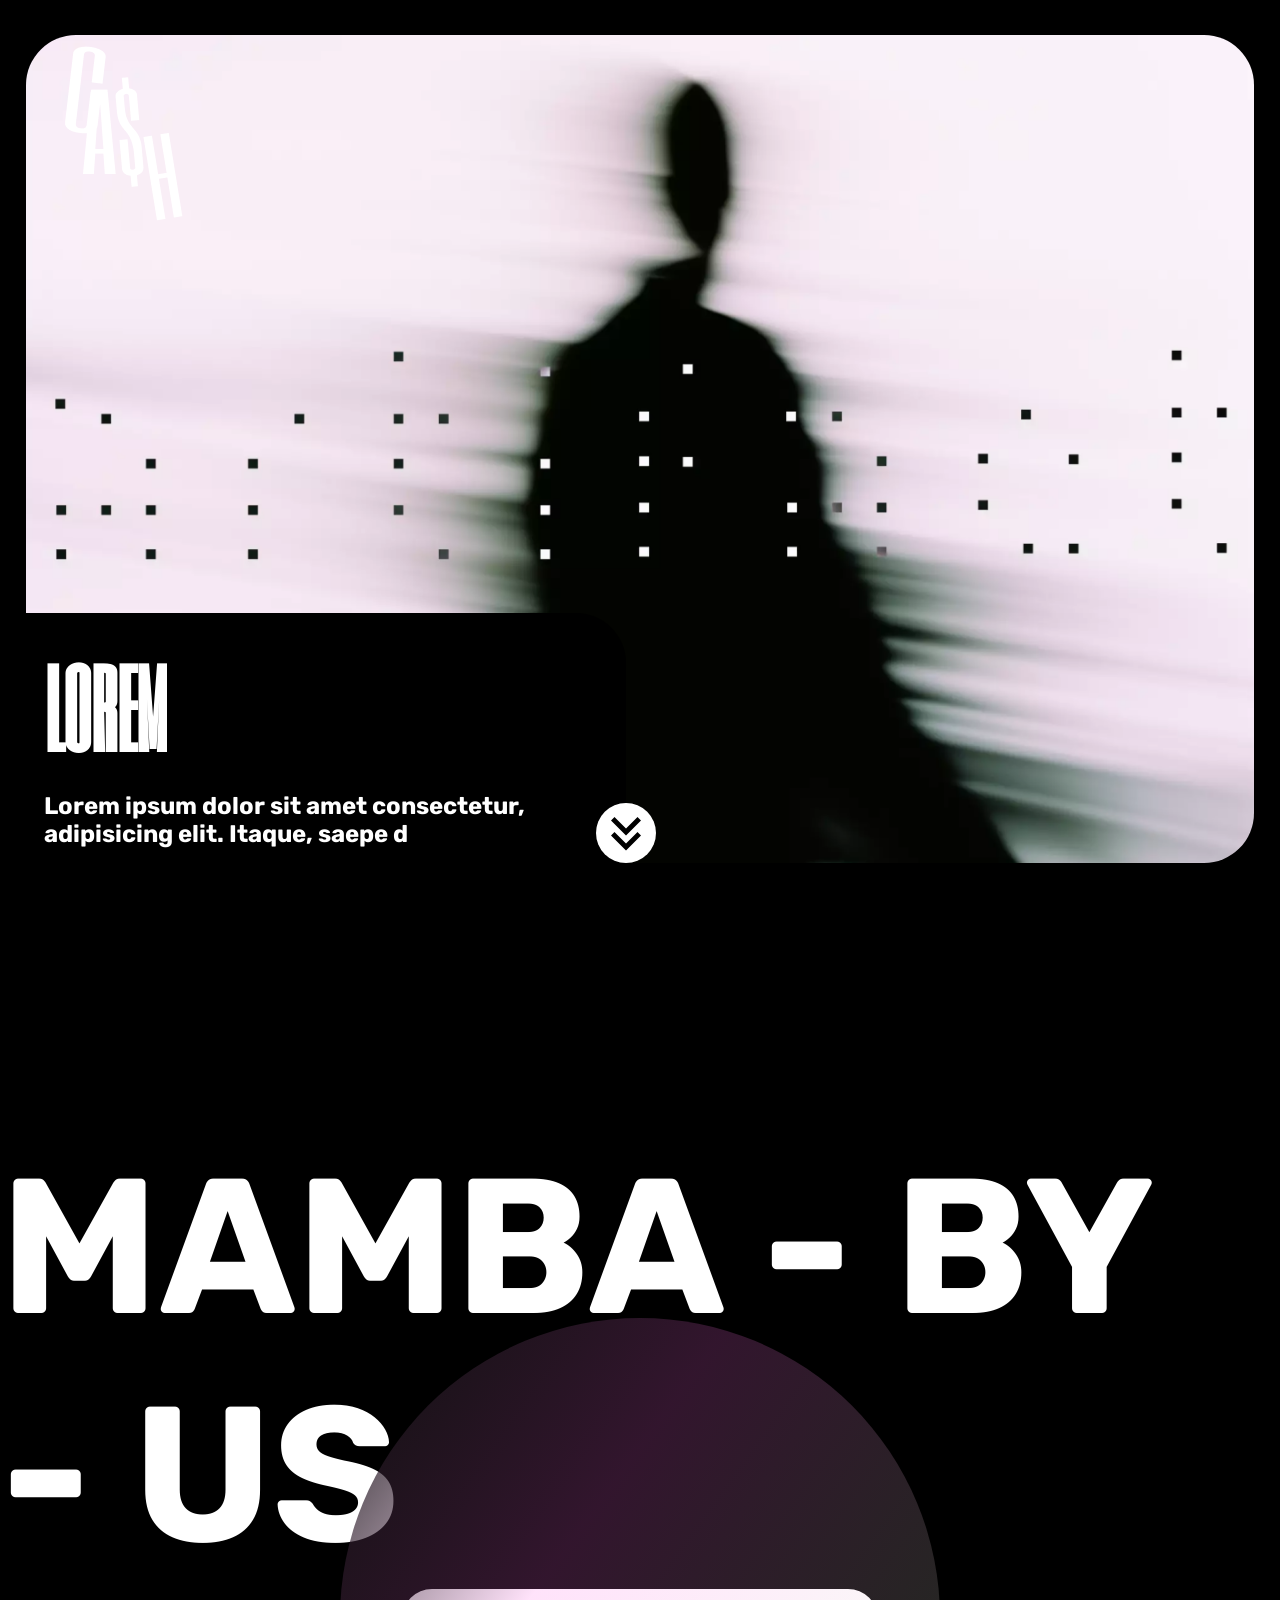
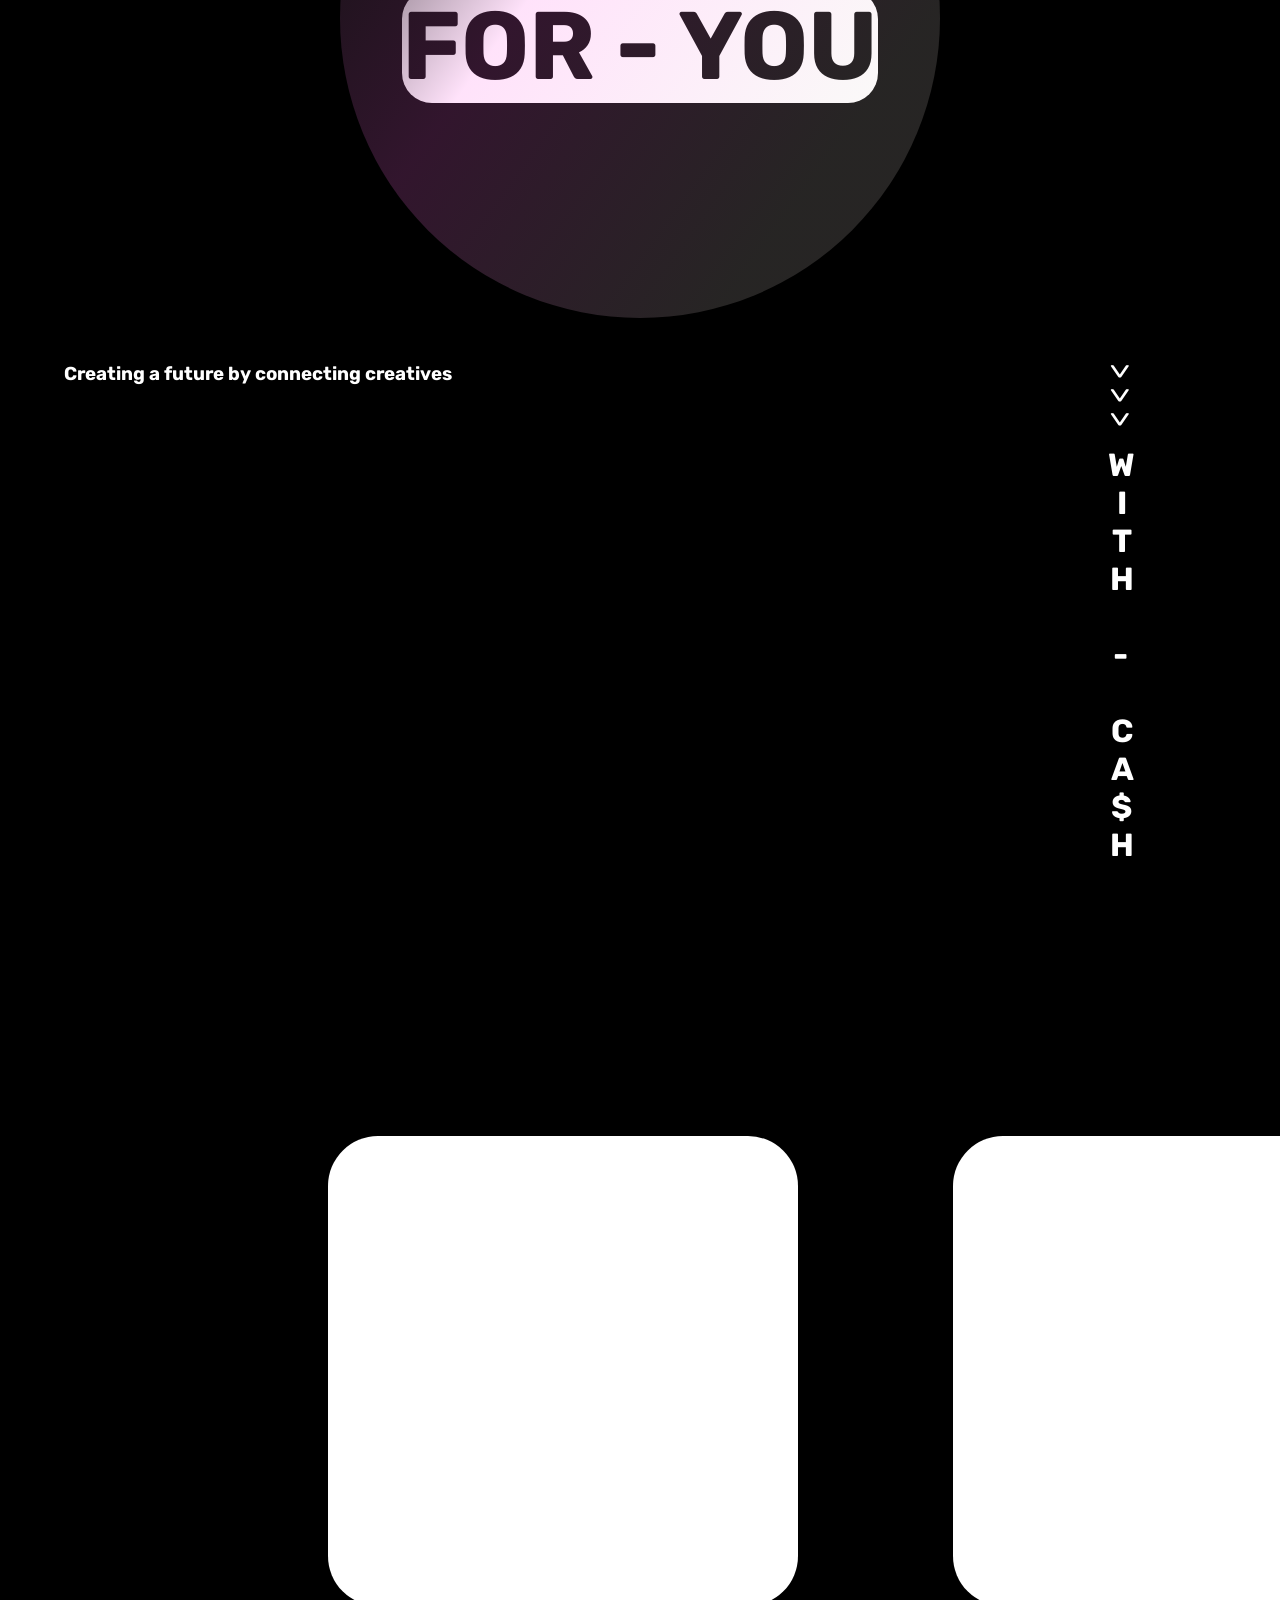
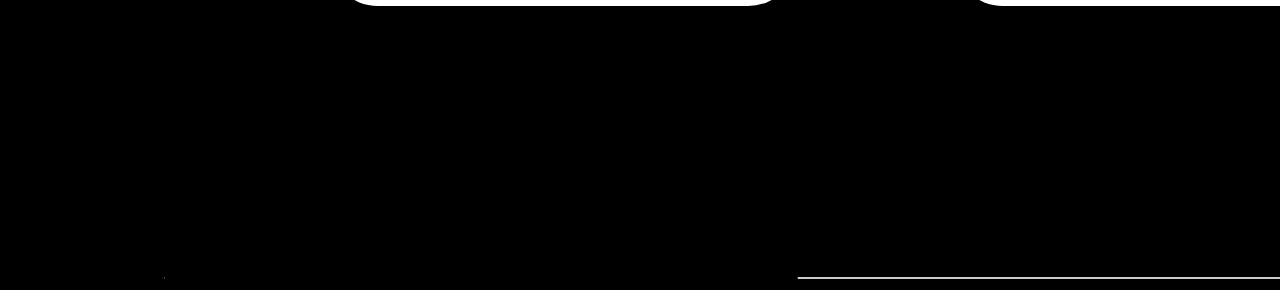
<file: index.html>
<!DOCTYPE html>
<html lang="en">

<head>
    <meta charset="UTF-8">
    <meta name="viewport" content="width=device-width, initial-scale=1.0">
    <link rel="preconnect" href="https://fonts.gstaic.com" crossorigin>
    <link href="https://fonts.googleapis.com/css2?family=Merriweather+Sans:wght@300&family=Merriweather:ital,wght@1,700&family=Rubik:ital,wght@0,300;0,400;1,400&display=swap" rel="stylesheet" />
    <link rel="preconnect" href="https://fonts.googeapis.com">
    <link rel="preconnect" href="https://fonts.gsc.com" crossorigin>
    <link href="https://fonts.googleapis.com/css2?family=Merriweather+Sans:wght@300&family=Merriweather:ital,wght@1,700&family=Rubik:ital,wght@0,300;0,400;1,400&family=Six+Caps&display=swap" rel="stylesheet" />
    <link rel="stylesheet" href="https://fonts.googleapis.com/css2?family=Material+Symbols+Rounded:opsz,wght,FILL,GRAD@48,400,0,0" />

    <link rel="stylesheet" href="./styles/style.css">
    <link rel="shortcut icon" href="./src/icon/favicon.ico" type="image/x-icon">

    <title>CASH</title>
</head>

<body>
    <script src="./script/script.js" defer></script>

    <div class="ini">
        <div class="banco_Inicial">
            <!-- IMG -->
            <div class="staticNO"></div>
            <div class="Info_content">
                <div class="text">
                    <p>
                        <h1>lorem</h1>
                        <h2>Lorem ipsum dolor sit amet consectetur, adipisicing elit. Itaque, saepe d</h2>
                    </p>
                </div>
            </div>
            <a id="tp" href="#TP">
                <div class="infs">
                    <!-- EFEITO DE SCROLL -->
                </div>
            </a>
        </div>
    </div>
    <div id="TP" class="Mamb_by_us">
        <h3>MAMBA - BY - US</h3>
        <h4>FOR - YOU</h4>
        <div class="balling"></div>
    </div>
    <div class="creation">
        <h3>Creating a future by connecting creatives</h3>
        <div class="com_cash">
            <div class="um"> > > ></div>
            <br>
            <h2> with - ca$h</h2>
        </div>
    </div>
    <div class="container">
        <div class="slider-wrapper">
            <button id="prev-slide" class="slide-button material-symbols-rounded">
              chevron_left
            </button>
            <ul class="image-list">
                <div class="info_cards_cash ">
                    <div class="inf image-item">
                        <div class="content"> 
                        </div>
                    </div>
                    <div class="inf image-item">
                        <div class="content">
                        </div>
                    </div>
                    <div class="inf image-item">
                        <div class="content">
                        </div>
                    </div>
                    <div class="inf image-item">
                        <div class="content"></div>
                    </div>
                </div> 
            </ul>
            <button id="next-slide" class="slide-button material-symbols-rounded">
                chevron_right
            </button>
        </div>
            <div class="slider-scrollbar">
              <div class="scrollbar-track">
                <div class="scrollbar-thumb"></div>
              </div>
            </div>
    </div>

</body>

</html>
</file>
<file: styles/style.css>
:root {
    --pri-color: #ffffff;
    --seg-color: #000000;    --themeO-color: rgba(41, 21, 38, 0.527);
    --themeT-color: rgba(223, 195, 181, 0.349);
}  

* {
    margin: 0%;
    padding: 0%;
    overflow-x: hidden;
}

html {
    font-family: 'Merriweather', serif;
    font-family: 'Merriweather Sans', sans-serif;
    font-family: 'Rubik', sans-serif;    scroll-behavior: smooth;
}

body {
  background-color: var(--seg-color);
  color: var(--pri-color)
}

h1 {   
   font-family: 'Six Caps', sans-serif;
    font-size: 7rem;
}
   .ini::before {
    position: absolute ;
    content: url(../src/images/CA$H.png);
    margin-left: 5vw;
    margin-top: 5vh;
    
}
.banco_Inicial {
    background-image: url(../src/images/BackStatc.png);
    background-position: center;
    background-size: cover;
    background-repeat: no-repeat;
    height: 92vh;
    width: 96%;
    margin-top: 35px;
    margin-left: 2%;
    border-radius: 50px;
    overflow-y: hidden;
    display: flex;
    flex-direction: column;
    justify-content: end;
}
.staticNO{
    width: 100%;
       height: 100%;
       }    .banco_Inicial .staticNO:hover {
       background-image: url(../src/images/BackHover.webp);
       background-position: center;
       background-size: cover;
       background-repeat: no-repeat;
       
       
}
   
.Info_content {
    position: absolute;
    display: flex;
    margin-top: 40px;
    height: 250px;
    width: 600px;
    background-color: var(--seg-color);
    border-top-right-radius: 50px;
}
.text {
    display: flex;
    width: 90%;
    margin-left: 3%;
    flex-direction: column;
    flex-wrap: nowrap;
    align-content: center;
    justify-content: space-between;
    align-items: flex-start;
}
.infs {
    cursor: pointer;
    content: '';
    width: 60PX;
    height: 60px;
    background-color: var(--pri-color);
    position: relative;
    margin-left: 570px;
    border-radius: 100%;
    overflow-y: hidden;
    background-image: url(../src/images/Traco.svg);
    background-position: center;
    background-size: cover;
    background-repeat: no-repeat;
}

#tp{
    transition: all  .4s ease-out;
    position: absolute;
}    
  #tp:hover .banco_Inicial {
        background-image: url(../src/images/BackStatc.png)!important;
    }
    
  .Mamb_by_us {
    padding-top: 30vh;
    display: grid;
    place-items: center;
    padding-bottom: 40vh;
  }

.Mamb_by_us h3 {
    font-size: 12rem;
}

.Mamb_by_us H4 {
    font-size: 6rem;
    color: var(--seg-color);
    background-color: var(--pri-color);
    border-radius: 30px;
}

.balling {
    height: 600px;
    width: 600px;
    background: rgb(17, 17, 17);
    background: linear-gradient(126deg, rgba(17, 17, 17, 1) 0%, rgba(255, 109, 231, 0.198) 38%, rgba(229, 219, 214, 0.1699054621848739) 78%);
    border-radius: 50%;
    position: absolute;
    margin-top: 400px;}.creation {
    padding-left: 5vw;
    padding-right: 5vw;
    display: flex;
    justify-content: space-between;
    padding-bottom: 8vh;
    margin-top: -100px;
}

.creation h2 {
    font-size: 2rem;
    writing-mode: vertical-rl;
    text-transform: uppercase;
    text-orientation: upright;
}

.creation .um {
    font-size: 2rem;
    writing-mode: vertical-rl;
    text-transform: uppercase;
}

.info_cards_cash {
    position: relative;
    display: flex;
    flex-direction: row;
    height: 500px;
    overflow-y: hidden;
    width: fit-content;
    justify-content: space-between;
    gap: 300px;
    margin-left: 5vw;
    padding: 200px 0 200px 0;
}

.content:hover{
    margin-top: -50px;
    transition: all 1s;}.content {
    transition: all 1s;
    position: absolute;
    width: 450px;
    height: 450px;
    margin-left: 40px;
    background-color: var(--pri-color);
    border-radius: 50px;
    color: #000000;
    padding: 20px 10px 0 10px;
    margin: 0 100px;
}

@media screen and (max-width:673px) {
    .Info_content {
        width: 100vw;
        height: 30vh;
    }    .infs {
        margin-left: 75vw;
        border: 0.5px solid black;
    }
}
  
  .container {
    max-width: 1500px;
    width: 99%;
    margin-left: 5vw;
    padding: 0 100px 0 100px;
  }
  
  .slider-wrapper {
    position: relative;
  }
  
  .slider-wrapper .slide-button {
    position: absolute;
    top: 50%;
    outline: none;
    border: none;
    height: 50px;
    width: 50px;
    z-index: 5;
    color: #fff;
    display: flex;
    cursor: pointer;
    font-size: 2.2rem;
    background: #000;
    align-items: center;
    justify-content: center;
    border-radius: 50%;
    transform: translateY(-50%);
  }
  
  .slider-wrapper .slide-button:hover {
    background: #404040;
  }
  
  .slider-wrapper .slide-button#prev-slide {
    left: -1px;
    display: none;
  }
  
  .slider-wrapper .slide-button#next-slide {
    right: -1px;
  }
  
  .slider-wrapper .image-list {
    display: grid;
    grid-template-columns: repeat(10, 1fr);
    gap: 18px;
    font-size: 0;
    list-style: none;
    margin-bottom: 30px;
    overflow-x: auto;
    scrollbar-width: none;
  }
  
  .slider-wrapper .image-list::-webkit-scrollbar {
    display: none;
  }
  
  .slider-wrapper .image-list .image-item {
    width: 325px;
    height: 400px;
    object-fit: cover;
  }
  
  .container .slider-scrollbar {
    height: 24px;
    width: 100%;
    display: flex;
    align-items: center;
  }
  
  .slider-scrollbar .scrollbar-track {
    background: #ccc;
    width: 100%;
    height: 2px;
    display: flex;
    align-items: center;
    border-radius: 4px;
    position: relative;
  }
  
  .slider-scrollbar:hover .scrollbar-track {
    height: 4px;
  }
  
  .slider-scrollbar .scrollbar-thumb {
    position: absolute;
    background: #000;
    top: 0;
    bottom: 0;
    width: 50%;
    height: 100%;
    cursor: grab;
    border-radius: inherit;
  }
  
  .slider-scrollbar .scrollbar-thumb:active {
    cursor: grabbing;
    height: 8px;
    top: -2px;
  }
  
  .slider-scrollbar .scrollbar-thumb::after {
    content: "";
    position: absolute;
    left: 0;
    right: 0;
    top: -10px;
    bottom: -10px;
  }
  
  /* Styles for mobile and tablets */
  @media only screen and (max-width: 1023px) {
    .slider-wrapper .slide-button {
      display: none !important;
    }
  
    .slider-wrapper .image-list {
      gap: 10px;
      margin-bottom: 15px;
      scroll-snap-type: x mandatory;
    }
  
    .slider-wrapper .image-list .image-item {
      width: 280px;
      height: 380px;
    }
  
    .slider-scrollbar .scrollbar-thumb {
      width: 20%;
    }
  }
</file>
